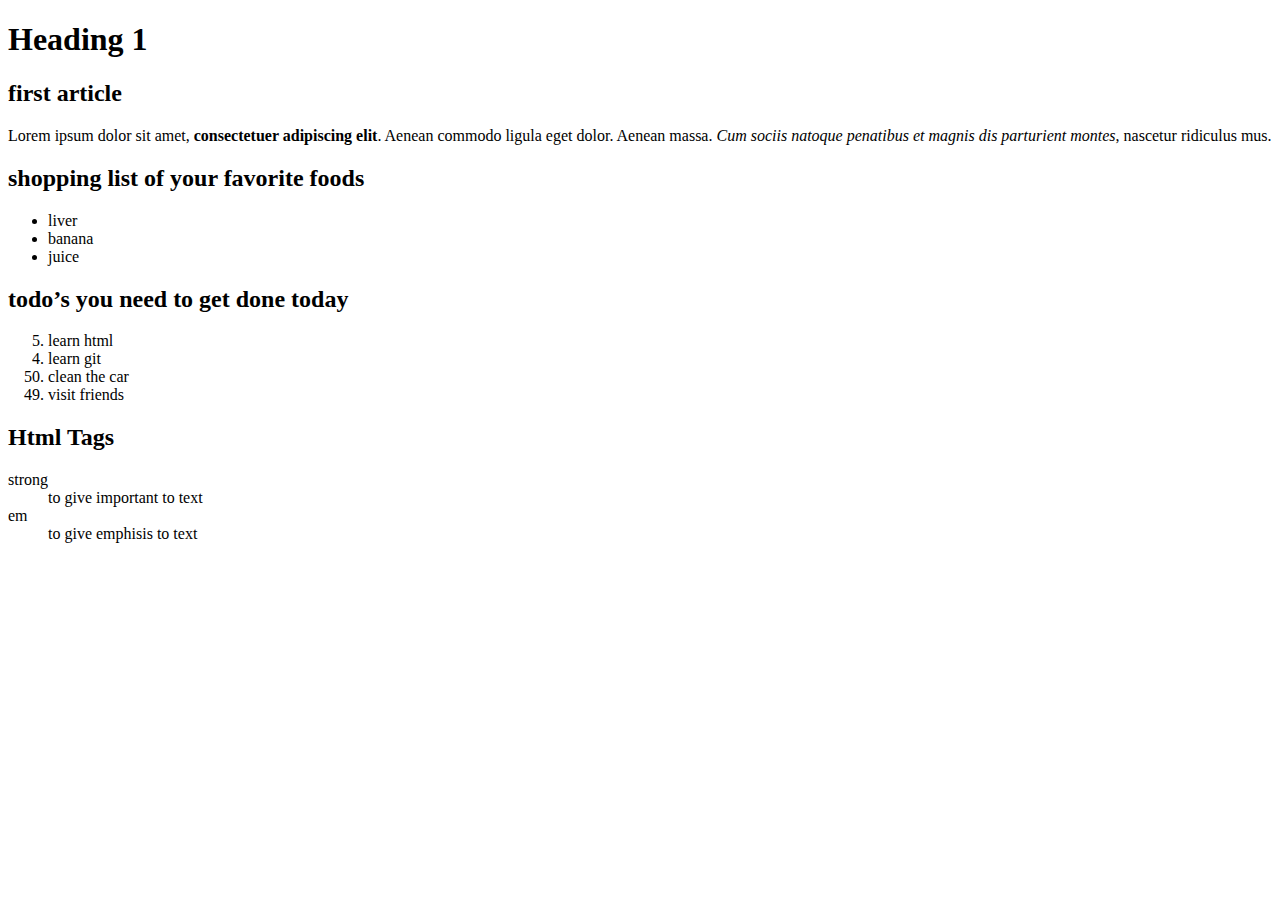
<file: index.html>
<!DOCTYPE html>
<html lang="en">
  <head>
    <meta charset="UTF-8" />
    <meta http-equiv="X-UA-Compatible" content="IE=edge" />
    <meta name="viewport" content="width=device-width, initial-scale=1.0" />
    <title>dummy page</title>
    <style></style>
    <script></script>
  </head>
  <body>
    <main>
      <section>
        <h1>Heading 1</h1>
        <h2>first article</h2>
        <p>
          Lorem ipsum dolor sit amet,
          <strong>consectetuer adipiscing elit</strong>. Aenean commodo ligula
          eget dolor. Aenean massa.
          <em>Cum sociis natoque penatibus et magnis dis parturient montes</em>,
          nascetur ridiculus mus.
        </p>
        <!-- comment for second article-->
        <h2>shopping list of your favorite foods</h2>
        <ul>
          <li>liver</li>
          <li>banana</li>
          <li>juice</li>
        </ul>
        <h2>todo’s you need to get done today</h2>
        <ol start="5" reversed>
          <li>learn html</li>
          <li>learn git</li>
          <li value="50">clean the car</li>
          <li>visit friends</li>
        </ol>
        <h2>Html Tags</h2>
        <dl>
          <dt>strong</dt>
          <dd>to give important to text</dd>
          <dt>em</dt>
          <dd>to give emphisis to text</dd>
        </dl>
      </section>
      <footer></footer>
    </main>
  </body>
</html>
</file>
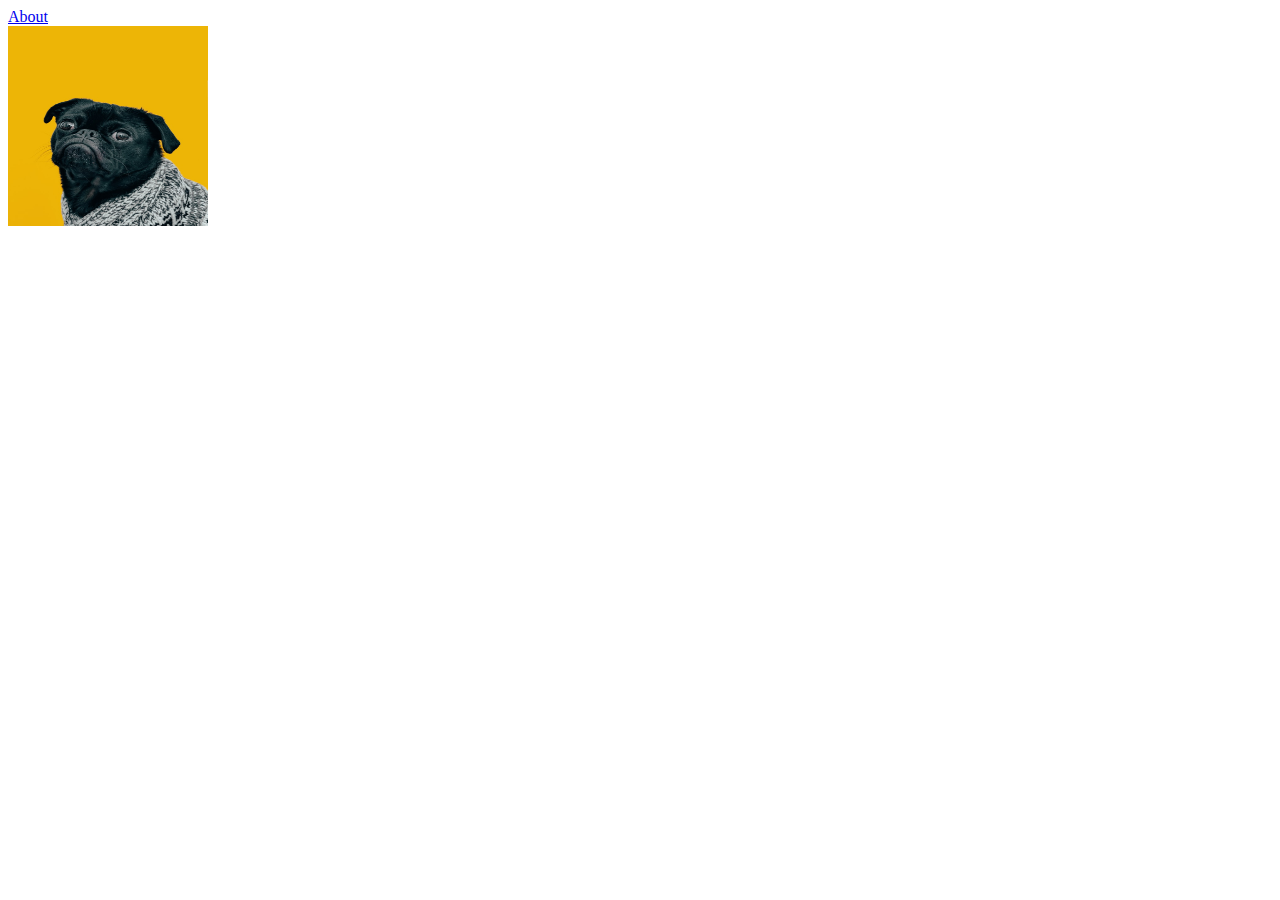
<file: odinProject/odin-links-and-images/index.html>
<!DOCTYPE html>
<html lang="en">
  <head>
    <meta charset="UTF-8" />
    <meta http-equiv="X-UA-Compatible" content="IE=edge" />
    <meta name="viewport" content="width=device-width, initial-scale=1.0" />
    <title>links and images</title>
  </head>
  <body>
    <header>
      <a href="about.html">About</a>
    </header>
    <img src="./images/dog.jpg" alt= "dog was here" width="200" height="200" />
  </body>
</html>
</file>
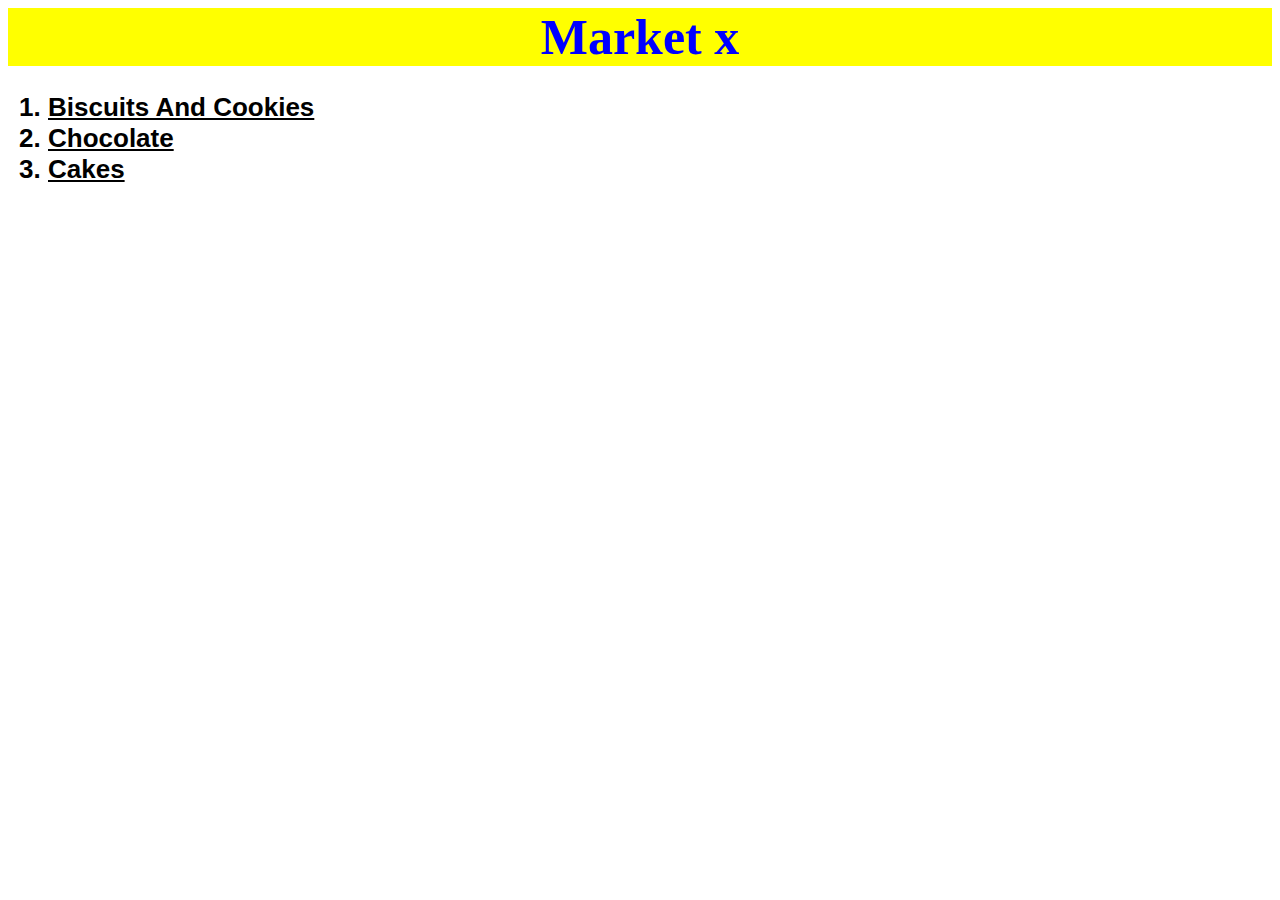
<file: odinProject/projects/marketx/index.html>
<!DOCTYPE html>
<html lang="en">
  <head>
    <meta charset="UTF-8" />
    <meta http-equiv="X-UA-Compatible" content="IE=edge" />
    <meta name="viewport" content="width=device-width, initial-scale=1.0" />
    <title>Market x</title>
    <link rel="stylesheet" href="css/style.css" />
  </head>
  <body>
    <h1 dir="auto">Market x</h1>
    <ol dir="auto">
      <li>
        <a href="./desserts/biscuitsCookies.html">Biscuits And Cookies</a>
      </li>
      <li><a href="./desserts/chocolate.html">Chocolate</a></li>
      <li><a href="./desserts/cakes.html">Cakes</a></li>
    </ol>
  </body>
</html>
</file>
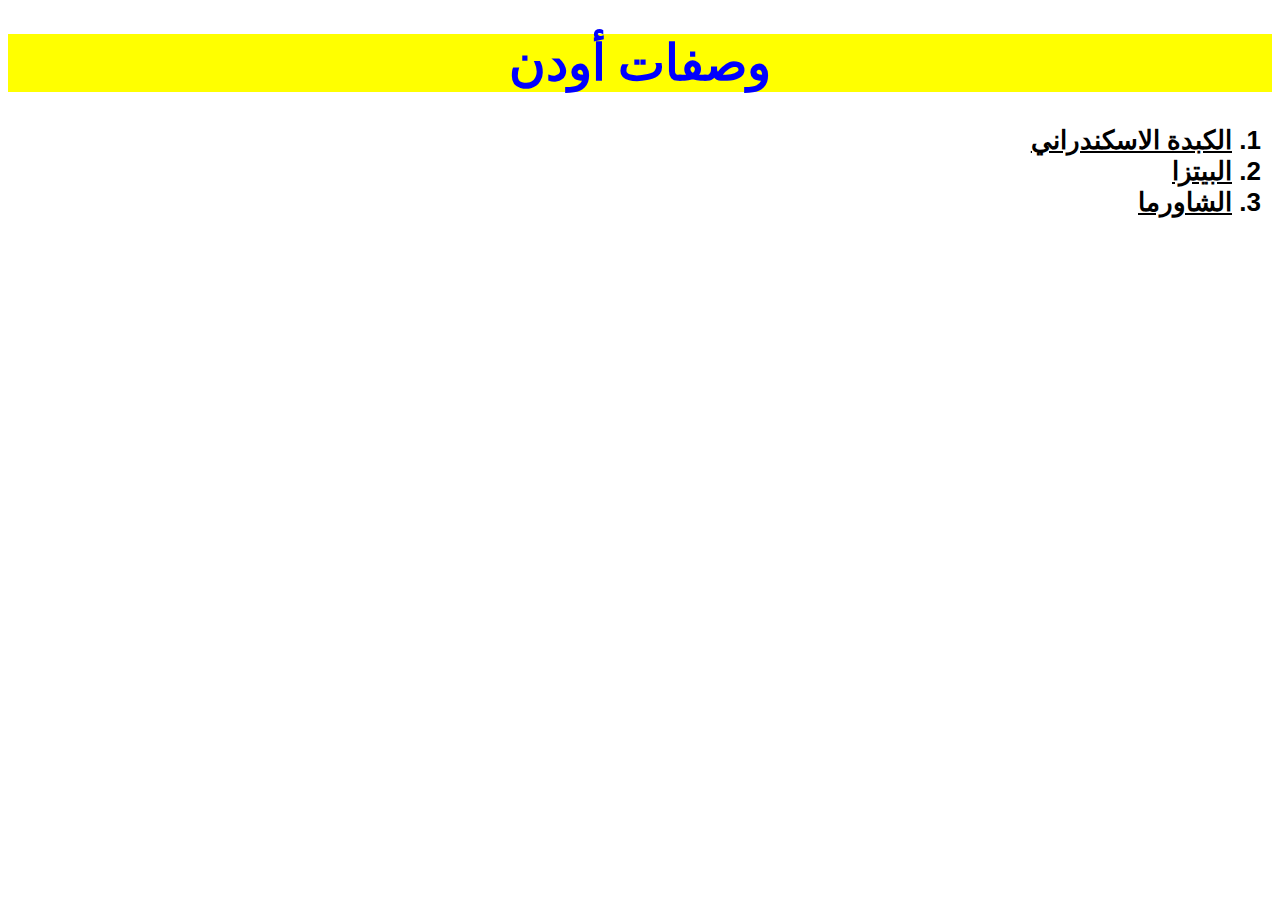
<file: odinProject/projects/odin-recipes/index.html>
<!DOCTYPE html>
<html lang="en">
  <head>
    <meta charset="UTF-8" />
    <meta http-equiv="X-UA-Compatible" content="IE=edge" />
    <meta name="viewport" content="width=device-width, initial-scale=1.0" />
    <title>recipes</title>
    <link rel="stylesheet" href="css/style.css" />
  </head>
  <body>
    <h1 dir="auto">وصفات أودن</h1>
    <ol dir="auto">
      <li><a href="./recipes/liver.html">الكبدة الاسكندراني</a></li>
      <li><a href="./recipes/pizza.html">البيتزا</a></li>
      <li><a href="./recipes/shawerma.html">الشاورما</a></li>
    </ol>
  </body>
</html>
</file>
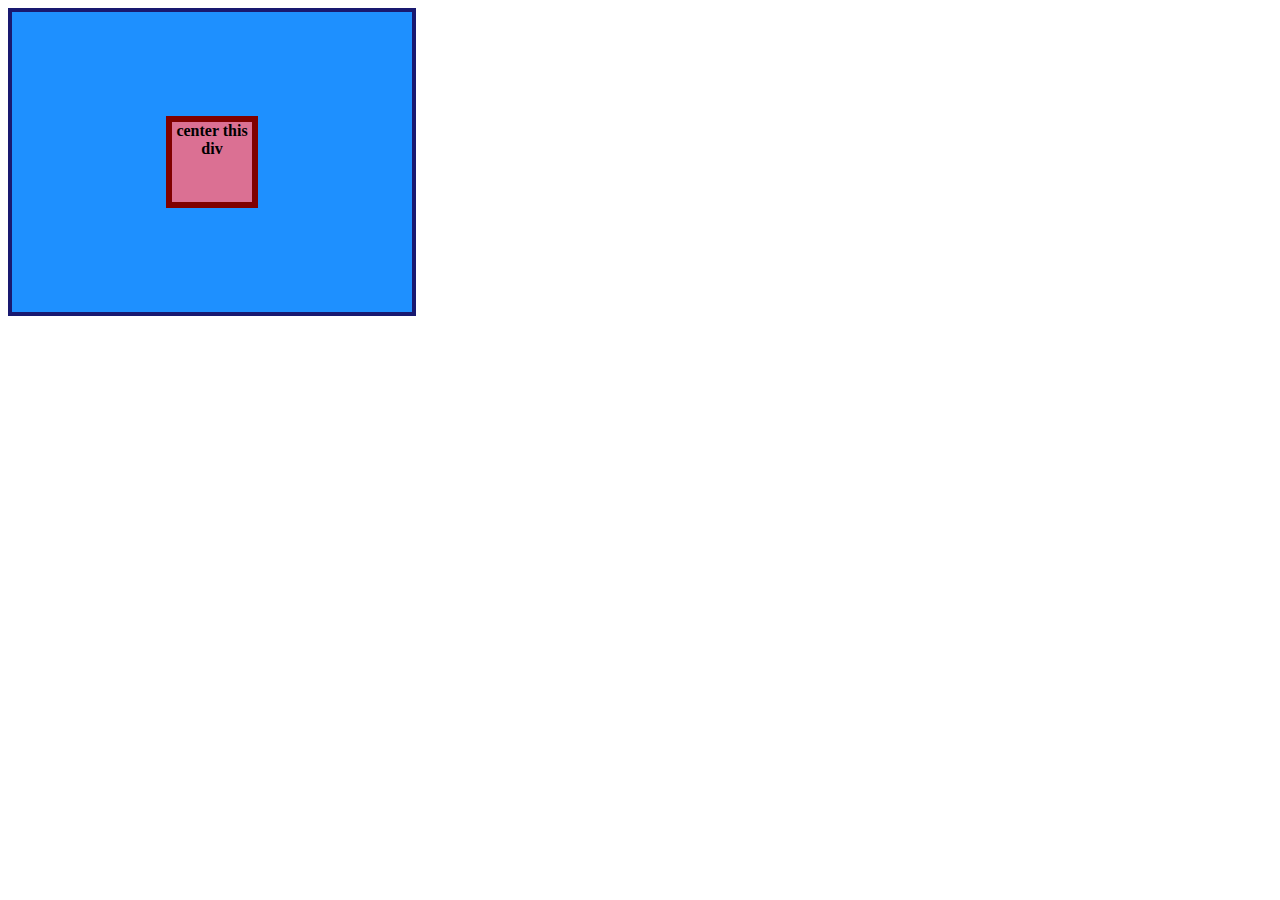
<file: odinProject/css/flex/01-flex-center/index.html>
<!DOCTYPE html>
<html lang="en">
  <head>
    <meta charset="UTF-8">
    <meta http-equiv="X-UA-Compatible" content="IE=edge">
    <meta name="viewport" content="width=device-width, initial-scale=1.0">
    <title>CENTER THIS DIV</title>
    <link rel="stylesheet" href="style.css">
  </head>
  <body>
    <div class="container">
      <div class="box">center this div</div>
    </div>
  </body>
</html>
</file>
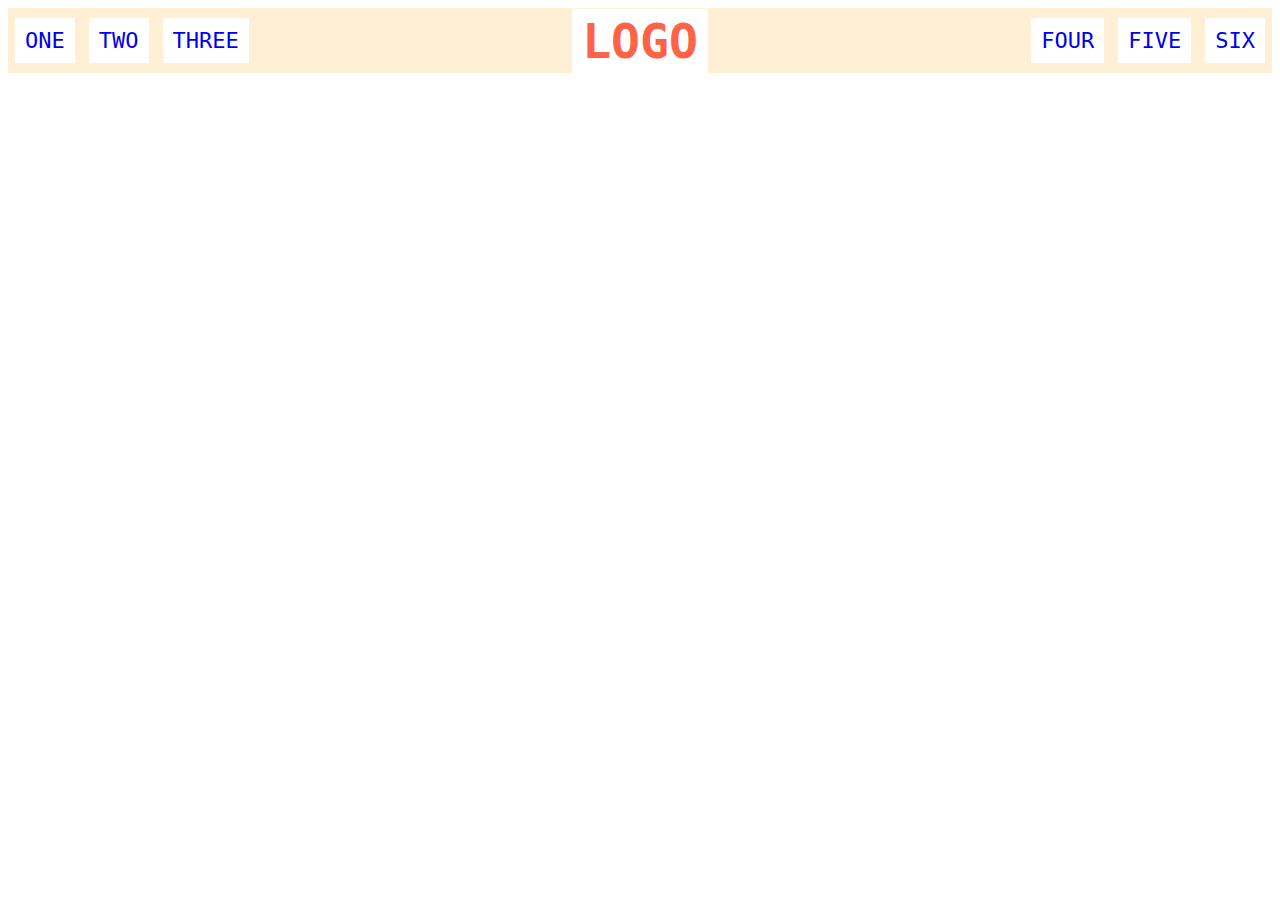
<file: odinProject/css/flex/02-flex-header/index.html>
<!DOCTYPE html>
<html lang="en">
  <head>
    <meta charset="UTF-8">
    <meta http-equiv="X-UA-Compatible" content="IE=edge">
    <meta name="viewport" content="width=device-width, initial-scale=1.0">
    <title>Flex Header</title>
    <link rel="stylesheet" href="style.css">
  </head>
  <body>
    <div class="header">
      <div class="left-links">
        <ul>
          <li><a href="#">ONE</a></li>
          <li><a href="#">TWO</a></li>
          <li><a href="#">THREE</a></li>
        </ul>
      </div>
      <div class="logo">LOGO</div>
      <div class="right-links">
        <ul>
          <li><a href="#">FOUR</a></li>
          <li><a href="#">FIVE</a></li>
          <li><a href="#">SIX</a></li>
        </ul>
      </div>
    </div>
  </body>
</html>
</file>
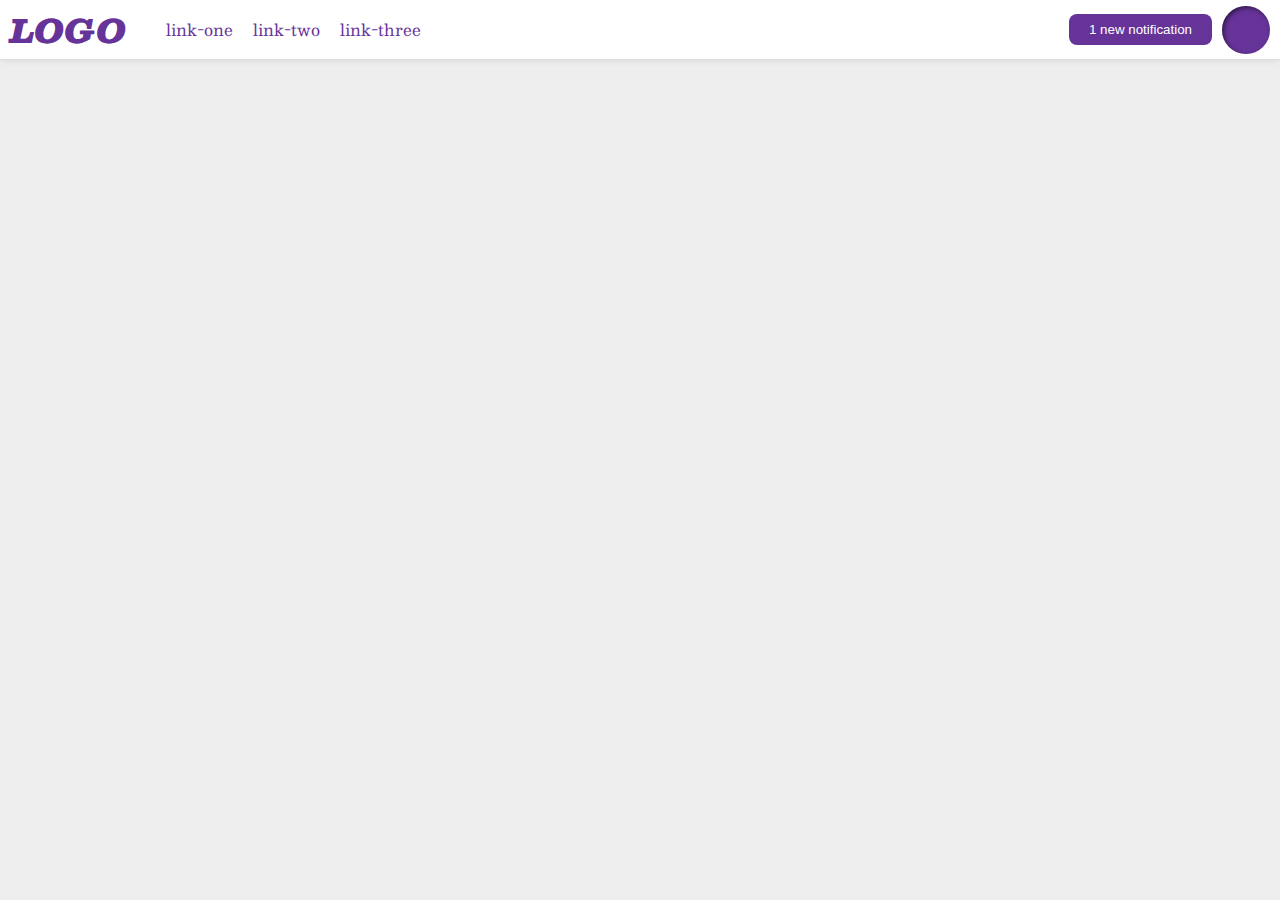
<file: odinProject/css/flex/03-flex-header-2/index.html>
<!DOCTYPE html>
<html lang="en">
  <head>
    <meta charset="UTF-8" />
    <meta http-equiv="X-UA-Compatible" content="IE=edge" />
    <meta name="viewport" content="width=device-width, initial-scale=1.0" />
    <title>Flex Header 2</title>
    <link rel="stylesheet" href="style.css" />
  </head>
  <body>
    <div class="header">
      <div class="left-items">
        <div class="logo">LOGO</div>
        <ul class="links">
          <li><a href="google.com">link-one</a></li>
          <li><a href="google.com">link-two</a></li>
          <li><a href="google.com">link-three</a></li>
        </ul>
      </div>
      <div class="right-items">
        <button class="notifications">1 new notification</button>
        <div class="profile-image"></div>
      </div>
    </div>
  </body>
</html>
</file>
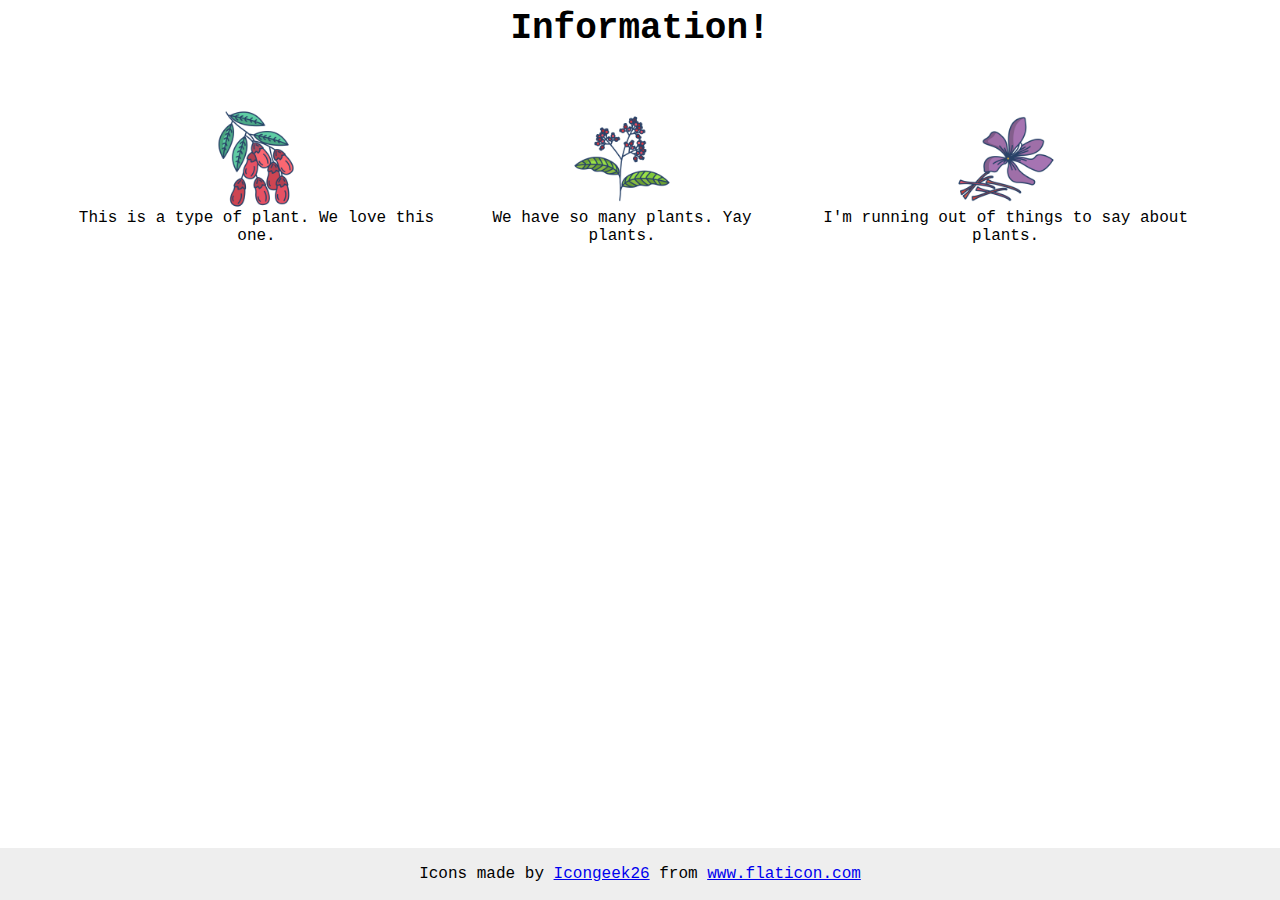
<file: odinProject/css/flex/04-flex-information/index.html>
<!DOCTYPE html>
<html lang="en">
  <head>
    <meta charset="UTF-8" />
    <meta http-equiv="X-UA-Compatible" content="IE=edge" />
    <meta name="viewport" content="width=device-width, initial-scale=1.0" />
    <title>Information</title>
    <link rel="stylesheet" href="style.css" />
  </head>
  <body>
    <div class="title">Information!</div>
    <div class="main-section">
      <div class="cart">
        <img src="./images/barberry.png" alt="barberry" />
        <div class="text">This is a type of plant. We love this one.</div>
      </div>

      <div class="cart">
        <img src="./images/pepper.png" alt="pepper" />
        <div class="text">We have so many plants. Yay plants.</div>
      </div>

      <div class="cart">
        <img src="./images/saffron.png" alt="saffron" />
        <div class="text">I'm running out of things to say about plants.</div>
      </div>
    </div>

    <!-- disregard this section, it's here to give attribution to the creator of these icons -->
    <div class="footer">
      <div>
        Icons made by
        <a href="https://www.flaticon.com/authors/icongeek26" title="Icongeek26"
          >Icongeek26</a
        >
        from
        <a href="https://www.flaticon.com/" title="Flaticon"
          >www.flaticon.com</a
        >
      </div>
    </div>
  </body>
</html>
</file>
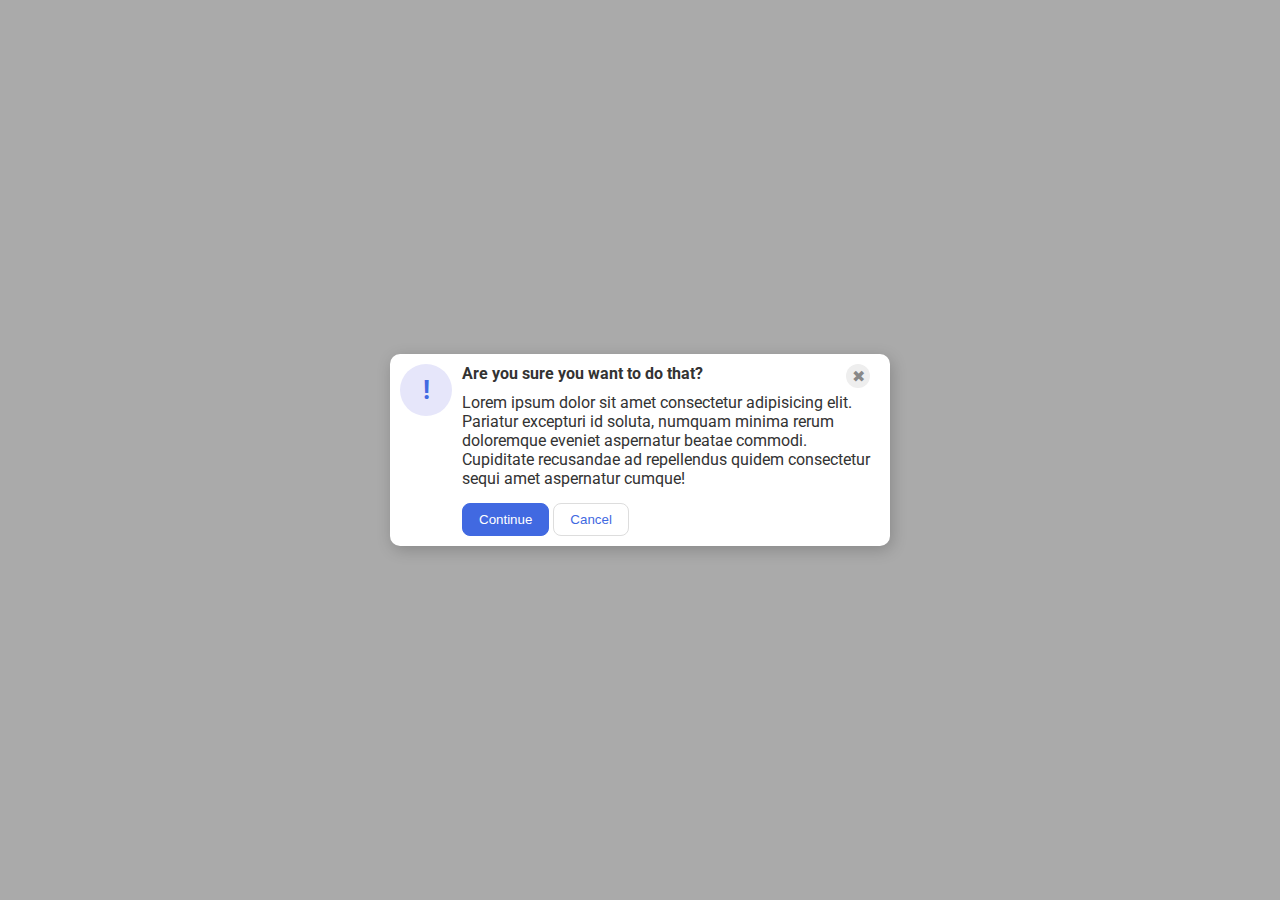
<file: odinProject/css/flex/05-flex-modal/index.html>
<!DOCTYPE html>
<html lang="en">
  <head>
    <meta charset="UTF-8" />
    <meta http-equiv="X-UA-Compatible" content="IE=edge" />
    <meta name="viewport" content="width=device-width, initial-scale=1.0" />
    <link rel="stylesheet" href="style.css" />
    <title>Modal</title>
  </head>
  <body>
    <div class="modal">
      <div class="icon">!</div>
      <div class="modal-body">
        <div class="header">
          Are you sure you want to do that?
          <div class="close-button">✖</div>
        </div>

        <div class="text">
          Lorem ipsum dolor sit amet consectetur adipisicing elit. Pariatur
          excepturi id soluta, numquam minima rerum doloremque eveniet
          aspernatur beatae commodi. Cupiditate recusandae ad repellendus quidem
          consectetur sequi amet aspernatur cumque!
        </div>
        <div class="buttons">
          <button class="continue">Continue</button>
          <button class="cancel">Cancel</button>
        </div>
      </div>
    </div>
  </body>
</html>
</file>
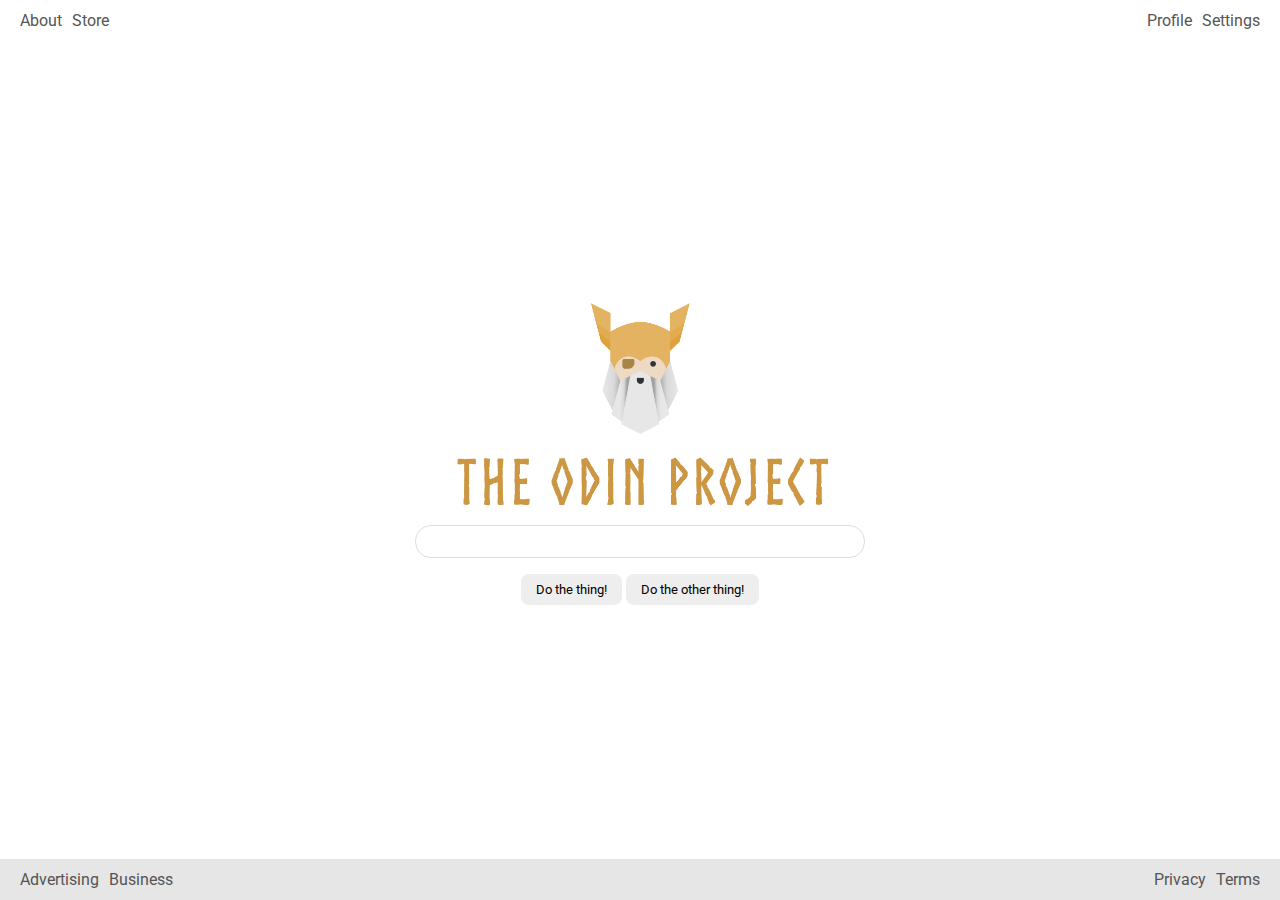
<file: odinProject/css/flex/06-flex-layout/index.html>
<!DOCTYPE html>
<html lang="en">
  <head>
    <meta charset="UTF-8">
    <meta http-equiv="X-UA-Compatible" content="IE=edge">
    <meta name="viewport" content="width=device-width, initial-scale=1.0">
    <title>LAYOUT</title>
    <link rel="stylesheet" href="./style.css">
  </head>
  <body>
    <div class="header">
      <ul class="left-links">
        <li><a href="#">About</a></li>
        <li><a href="#">Store</a></li>
      </ul>
      <ul class="right-links">
        <li><a href="#">Profile</a></li>
        <li><a href="#">Settings</a></li>
      </ul>
    </div>
    <div class="content">
      <img src="./logo.png" alt="">
      <div class="input">
        <input type="text">
      </div>
      <div class="buttons">
        <button>Do the thing!</button>
        <button>Do the other thing!</button>
      </div>
    </div>
    <div class="footer">
      <ul class="left-links">
        <li><a href="#">Advertising</a></li>
        <li><a href="#">Business</a></li>
      </ul>
      <ul class="right-links">
        <li><a href="#">Privacy</a></li>
        <li><a href="#">Terms</a></li>
      </ul>
    </div>
  </body>
</html>
</file>
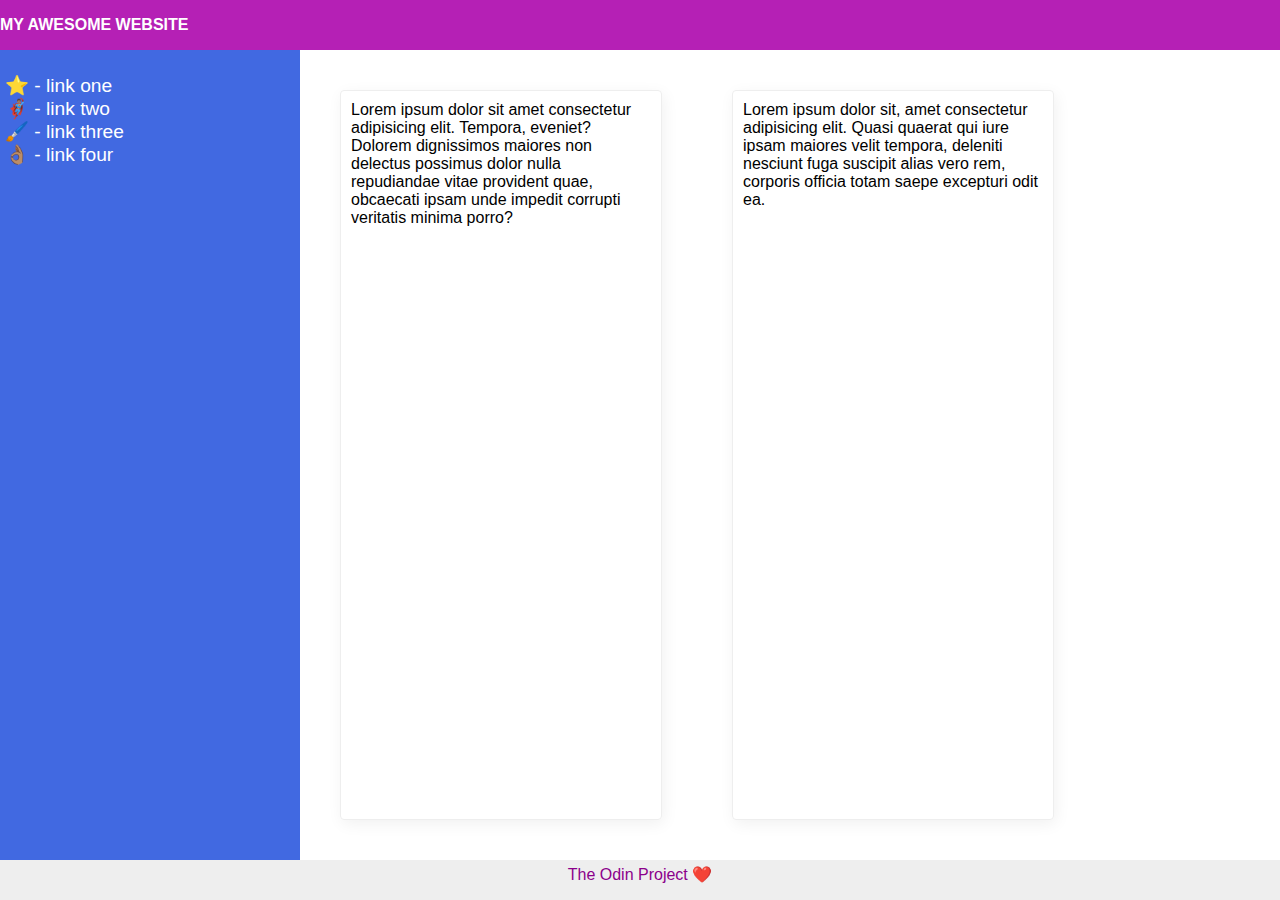
<file: odinProject/css/flex/07-flex-layout-2/index.html>
<!DOCTYPE html>
<html lang="en">
  <head>
    <meta charset="UTF-8">
    <meta http-equiv="X-UA-Compatible" content="IE=edge">
    <meta name="viewport" content="width=device-width, initial-scale=1.0">
    <title>The Holy Grail</title>
    <link rel="stylesheet" href="style.css">
  </head>
  <body>
    <div class="header">
      MY AWESOME WEBSITE
    </div>
    
    
    <div class="middle"><div class="sidebar">
      <ul>
        <li><a href="#">⭐ - link one</a></li>
        <li><a href="#">🦸🏽‍♂️ - link two</a></li>
        <li><a href="#">🖌️ - link three</a></li>
        <li><a href="#">👌🏽 - link four</a></li>
      </ul>
    </div><div class="content"><div class="card">Lorem ipsum dolor sit amet consectetur adipisicing elit. Tempora, eveniet? Dolorem dignissimos maiores non delectus possimus dolor nulla repudiandae vitae provident quae, obcaecati ipsam unde impedit corrupti veritatis minima porro?</div>
    <div class="card">Lorem ipsum dolor sit, amet consectetur adipisicing elit. Quasi quaerat qui iure ipsam maiores velit tempora, deleniti nesciunt fuga suscipit alias vero rem, corporis officia totam saepe excepturi odit ea.</div>
   </div></div>
    
    
    <div class="footer">
      The Odin Project ❤️
    </div>
  </body>
</html>
</file>
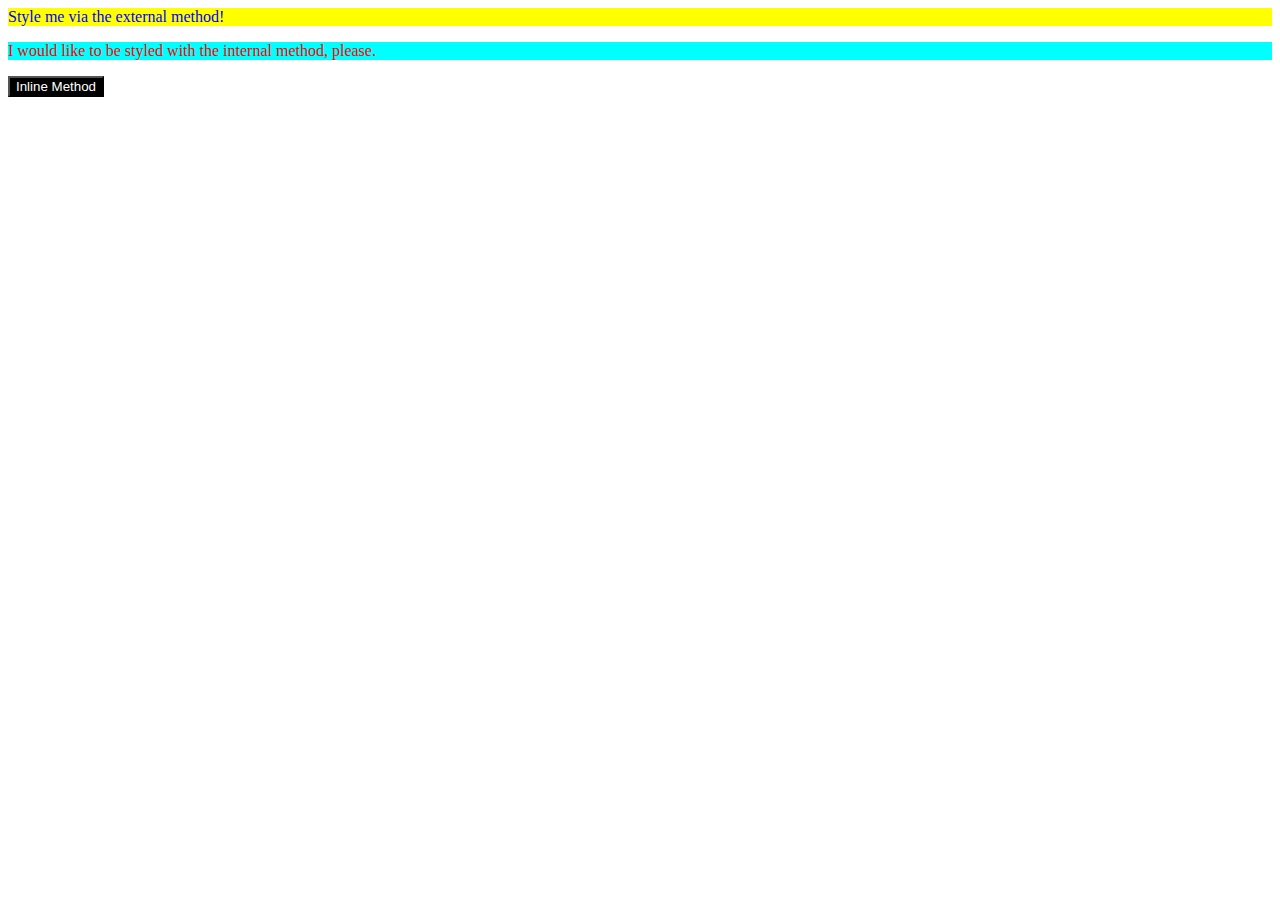
<file: odinProject/css/foundation/e1/index.html>
<!DOCTYPE html>
<html lang="en">
  <head>
    <meta charset="UTF-8" />
    <meta http-equiv="X-UA-Compatible" content="IE=edge" />
    <meta name="viewport" content="width=device-width, initial-scale=1.0" />
    <title>Methods for Adding CSS</title>
    <link rel="stylesheet" href="style.css" />
  </head>
  <body>
    <div>Style me via the external method!</div>
    <style>
      p {
        background-color: aqua;
        color: red;
      }
    </style>
    <p>I would like to be styled with the internal method, please.</p>
    <button style="background-color: black; color: white">Inline Method</button>
  </body>
</html>
</file>
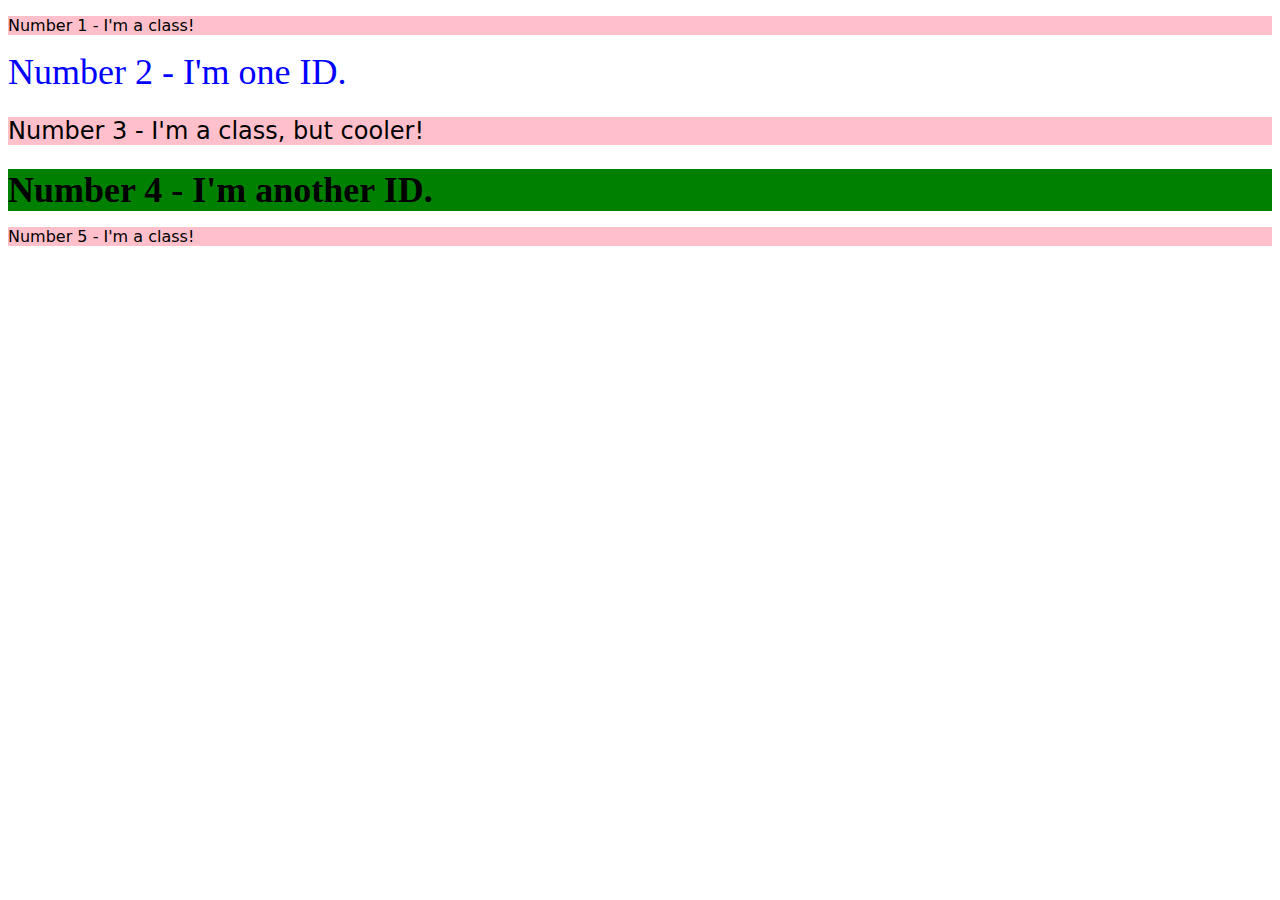
<file: odinProject/css/foundation/e2/index.html>
<!DOCTYPE html>
<html lang="en">
  <head>
    <meta charset="UTF-8" />
    <meta http-equiv="X-UA-Compatible" content="IE=edge" />
    <meta name="viewport" content="width=device-width, initial-scale=1.0" />
    <title>Class and ID Selectors</title>
    <link rel="stylesheet" href="style.css" />
  </head>
  <body>
    <p class="odd">Number 1 - I'm a class!</p>
    <div id="two">Number 2 - I'm one ID.</div>
    <p class="odd blue">Number 3 - I'm a class, but cooler!</p>
    <div id="four">Number 4 - I'm another ID.</div>
    <p class="odd">Number 5 - I'm a class!</p>
  </body>
</html>
</file>
<file: odinProject/projects/marketx/css/style.css>
*{
    font-size: 26px;
    color: black;
}
p{
    background-color: aliceblue;
}
h1{
    text-align: center;
    font-size: 50px;
    background-color: yellow;
    color: blue;
    margin: auto;
}
h2{
    text-align: center;
    font-size: 30px;
    color: blue;
}
li{
    font-weight: bold;
    font-family: 'Franklin Gothic Medium', 'Arial Narrow', Arial, sans-serif;
}

img{
    text-align: center;
    height: 300px;
    width: 300px;
    border: 2px solid seagreen;
}

.item{
    margin: 10px;
text-align: center;
border: 2px solid darkslateblue;
}
</file>
<file: odinProject/projects/odin-recipes/css/style.css>
*{
    font-size: 26px;
    color: black;
}
h1{
    text-align: center;
    font-size: 50px;
    background-color: yellow;
    color: blue;
}
h2{
    text-align: center;
    font-size: 30px;
    color: blue;
}
li{
    font-weight: bold;
    font-family: 'Franklin Gothic Medium', 'Arial Narrow', Arial, sans-serif;
}

img{
    text-align: center;
    height: 600px;
    width: 400px;
}
</file>
<file: odinProject/css/flex/01-flex-center/style.css>
.container {
  background: dodgerblue;
  border: 4px solid midnightblue;
  width: 400px;
  height: 300px;
  display: flex;
  /*justify-content: center;
  align-items: center;*/
}

.box {
  background: palevioletred;
  font-weight: bold;
  text-align: center;
  border: 6px solid maroon;
  width: 80px;
  height: 80px;
  margin: auto;
  /*flex: 0 1 auto;
  align-self: center;*/

}
</file>
<file: odinProject/css/flex/02-flex-header/style.css>
.header  {
  font-family: monospace;
  background: papayawhip;
  display: flex;
  align-items: center;
  justify-content: space-between;
}

.logo {
  font-size: 48px;
  font-weight: 900;
  color: tomato;
  background: white;
  padding: 4px 10px;
}

ul {
  /* this removes the dots on the list items*/
  list-style-type: none;
  display: flex;
  padding: 0px;
  
}
ul li{
  margin: 5px;
  padding: 2px;
}
a {
  font-size: 22px;
  background: white;
  padding: 10px;
  /* this removes the line under the links */
  text-decoration: none;
}
</file>
<file: odinProject/css/flex/03-flex-header-2/style.css>
/* this is some magical font-importing.  
you'll learn about it later. */
@import url('https://fonts.googleapis.com/css2?family=Besley:ital,wght@0,400;1,900&display=swap');

body {
  margin: 0;
  background: #eee;
  font-family: Besley, serif;
}

.header {
  background: white;
  border-bottom: 1px solid #ddd;
  box-shadow: 0 0 8px rgba(0,0,0,.1);
  display: flex;
  align-items: center;
  padding: 0px 10px;
  justify-content: space-between;

}
.right-items, .left-items{
display: flex;
align-items: center;
}
.profile-image {
  background: rebeccapurple;
  box-shadow: inset 2px 2px 4px rgba(0,0,0,.5);
  border-radius: 50%;
  width: 48px;
  height: 48px;
}

.logo {
  color: rebeccapurple;
  font-size: 32px;
  font-weight: 900;
  font-style: italic;
}

button {
  border: none;
  border-radius: 8px;
  background: rebeccapurple;
  color: white;
  padding: 8px 20px;
  margin-right: 10px;
}

a {
  /* this removes the line under our links */
  text-decoration: none;
  color: rebeccapurple;
}

ul {
  list-style-type: none;
  display: flex;
}

ul li{
  margin-right: 20px;
}
</file>
<file: odinProject/css/flex/04-flex-information/style.css>
body {
  font-family: 'Courier New', Courier, monospace;
  text-align: center;
}

img {
  width: 100px;
  height: 100px;
}
.main-section{
  display: flex;
  padding: 50px;
}

.cart{
  display: flex;
  flex-direction: column;
  align-items: center;
  padding: 10px;
}
.title {
  font-size: 36px;
  font-weight: 900;
}

/* do not edit this footer */
.footer {
  position: fixed;
  bottom: 0;
  left: 0;
  right: 0;
  height: 52px;
  display: flex;
  align-items: center;
  justify-content: center;
  background: #eee;
}
</file>
<file: odinProject/css/flex/05-flex-modal/style.css>
@import url('https://fonts.googleapis.com/css2?family=Roboto:wght@400;700&display=swap');

html, body {
  height: 100%;
}

body {
  font-family: Roboto, sans-serif;
  margin: 0;
  background: #aaa;
  color: #333;
  /* I'll give you this one for free lol */
  display: flex;
  align-items: center;
  justify-content: center;
}

.modal {
  background: white;
  width: 480px;
  border-radius: 10px;
  box-shadow: 2px 4px 16px rgba(0,0,0,.2);
  display: flex;
  padding: 10px ;
}
.modal-body{
  display: flex;
  flex-direction: column;
  margin: 0px 10px;

}
.icon {
  color: royalblue;
  font-size: 26px;
  font-weight: 700;
  background: lavender;
  width: 42px;
  height: 42px;
  border-radius: 50%;
  display: flex;
  align-items: center;
  justify-content: center;
  flex-shrink: 0;
  padding: 5px;

}
.close-button {
  background: #eee;
  border-radius: 50%;
  color: #888;
  font-weight: 400;
  font-size: 16px;
  height: 24px;
  width: 24px;
  display: flex;
  align-items: center;
  justify-content: center;
  align-self: flex-end;
  
}

button {
  padding: 8px 16px;
  border-radius: 8px;
}

button.continue {
  background: royalblue;
  border: 1px solid royalblue;
  color: white;
}

button.cancel {
  background: white;
  border: 1px solid #ddd;
  color: royalblue;
}
.header{
  display: flex;
  justify-content: space-between;
  margin-bottom: 5px;
  font-weight: bolder;
}
.text{
  display: flex;

  margin-bottom: 15px;

}
</file>
<file: odinProject/css/flex/06-flex-layout/style.css>
@import url('https://fonts.googleapis.com/css2?family=Roboto:wght@400;700&display=swap');

body {
  height: 100vh;
  margin: 0;
  overflow: hidden;
  font-family: Roboto, sans-serif;
  text-align: center;
  display: flex;
  flex-direction: column;
  justify-content: space-between;

}

img {
  width: 600px;
}

button {
  font-family: Roboto, sans-serif;
  border: none;
  border-radius: 8px;
  background: #eee;
  padding: 8px 15px;
}

input {
  border: 1px solid #ddd;
  border-radius: 16px;
  padding: 8px 24px;
  width: 400px;
  margin-bottom: 16px;
}

.header, .footer{
  display: flex;
  justify-content: space-between;
  padding: 1px 5px;
  margin: 0px;
}
.footer{
  background-color: rgb(230, 230, 230);
}
.left-links, .right-links{
display: flex;
gap: 10px;
margin: 10px 15px;
}

ul{
  list-style-type: none;
  padding: 0;
}
a{
  text-decoration: none;
  color: rgb(85, 85, 85);
}
</file>
<file: odinProject/css/flex/07-flex-layout-2/style.css>
body {
  font-family: -apple-system, BlinkMacSystemFont, 'Segoe UI', Roboto, Oxygen, Ubuntu, Cantarell, 'Open Sans', 'Helvetica Neue', sans-serif;
  margin: 0;
  min-height: 100vh;
  display: flex;
  flex-direction: column;
}

.middle{
  display: flex;
  flex: 1 1 0;
}

.content{
  display: flex;
  padding: 10px;
  gap: 10px;
  flex-wrap: wrap;
}

.header {
  display: flex;
  height: 50px;
  background: rgb(181, 32, 181);
  color: white;
  align-items: center;
  font-weight: bolder;
}

.footer {
  height: 30px;
  background: #eee;
  color: darkmagenta;
  justify-content: center;
  padding: 5px 0px;
  display: flex;
}

.sidebar {
  width: 300px;
  background: royalblue;
    flex-shrink: 0;
    font-size: larger;

  
}

.card {
  border: 1px solid #eee;
  box-shadow: 2px 4px 16px rgba(0,0,0,.06);
  border-radius: 4px;
  padding: 10px;
  margin : 30px;
  width: 300px;
}

a {
  color: rgb(255, 255, 255);
  text-decoration: none;
}
ul{
  list-style: none;
  padding: 5px;
}
</file>
<file: odinProject/css/foundation/e1/style.css>
div{
    background-color: yellow;
    color: blue
}
</file>
<file: odinProject/css/foundation/e2/style.css>
.odd{
    background-color: pink;
    font-family: "Verdana" , "DejaVu Sans", sans-serif;
}

#two{
    color: blue;
    font-size: 36px;
}
.blue{
font-size: 24px;
}

#four{
    background-color: green;
    font-size:36px ;
    font-weight: bold;
}
</file>
